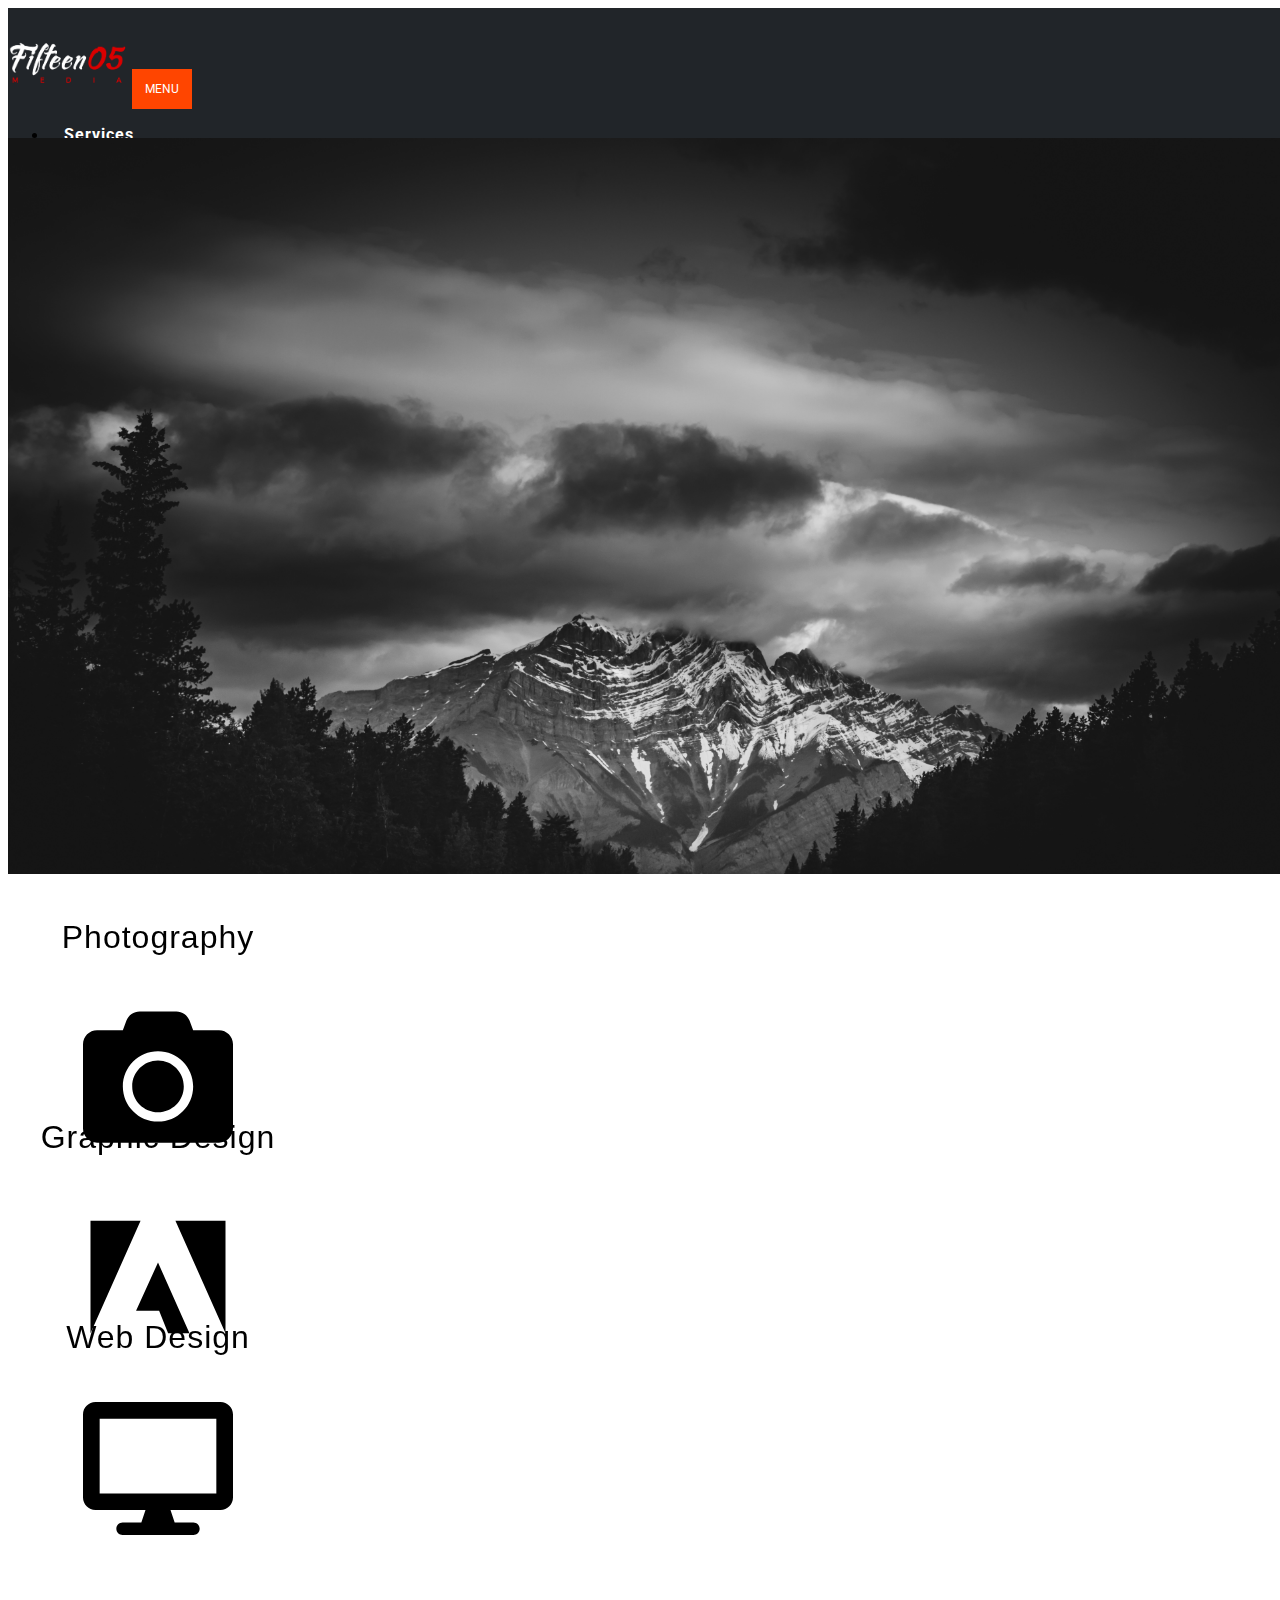
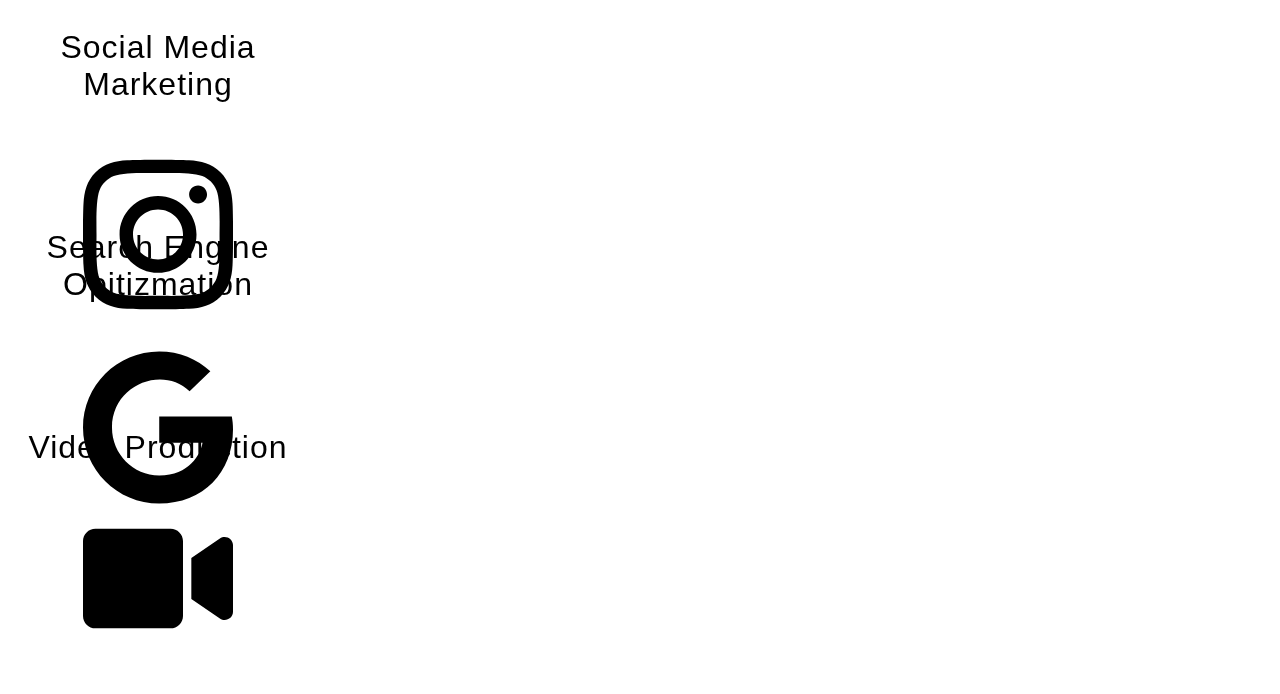
<file: services.html>
<!doctype html>
<html lang="en">

<head>
    <!-- Required meta tags -->
    <meta http-equiv="Content-Type" charset="utf-8">
    <meta name="viewport" content="width=device-width, initial-scale=1, shrink-to-fit=no">

    <!-- Other Assets -->
    <link rel="stylesheet" href="https://cdnjs.cloudflare.com/ajax/libs/font-awesome/4.7.0/css/font-awesome.min.css">

    <!-- Bootstrap CSS -->
    <!-- Bootstrap CSS -->
    <link rel="stylesheet" href="https://stackpath.bootstrapcdn.com/bootstrap/4.1.2/css/bootstrap.min.css"
        integrity="sha384-Smlep5jCw/wG7hdkwQ/Z5nLIefveQRIY9nfy6xoR1uRYBtpZgI6339F5dgvm/e9B" crossorigin="anonymous">
    <link rel="stylesheet" href="./style/services.css">
    <link href="https://fonts.googleapis.com/css?family=Abel|Cookie|Open+Sans+Condensed:300|Roboto:300|Varela+Round"
        rel="stylesheet">

    <title>Fifteen05 Media | Services We Render </title>
</head>

<body>
    <!-- Navigation -->
    <nav class="navbar navbar-expand-lg navbar-dark fixed-top" id="mainNav" style="background-color: #212529;">
        <div class="container">
            <a class="navbar-brand" href="/">
                <img class="nav-logo" src="./icon.png"></a>
            <button class="navbar-toggler" type="button" data-toggle="collapse" data-target="#navbarCollapse"
                aria-controls="navbarCollapse" aria-expanded="false" aria-label="Toggle navigation">
                Menu
                <span class="navbar-toggler-icon"></span>
            </button>
            <div class="collapse navbar-collapse" id="navbarCollapse">
                <ul class="navbar-nav text-uppercase ml-auto">
                    <li class="nav-item active">
                        <a class="nav-link" href="./services.html">Services</a>
                    </li>
                    <li class="nav-item">
                        <a class="nav-link" href="./portfolio.html">Portfolio</a>
                    </li>
                    <li class="nav-item">
                        <a class="nav-link" href="./about.html">About</a>
                    </li>
                    <li class="nav-item">
                        <a class="nav-link" href="./team.html">Team</a>
                    </li>
                    <li class="nav-item">
                        <a class="nav-link" href="./contact.html">Contact</a>
                    </li>
            </div>
        </div>
    </nav>

    <!-- Header -->
    <header class="masthead">
    </header>

    <!-- Services Card grid-->
    <div class="container">
        <!-- First row (Photography, Graphic design, etc. -->
        <div class="row">
            <div class="col-sm">
                <div class="flip-card">
                    <div class="flip-card-inner">
                        <div class="flip-card-front">
                            <h1>Photography</h1>
                            <div class="image-container">
                                <img src="images/camera-solid.svg" alt="Avatar" class="img-fluid"
                                    style="width: auto; height: auto;">
                            </div>
                        </div>
                        <div class="flip-card-back">
                            <p> &bull; Professional photographers and photo editors</p>
                            <p> &bull; Experince in a broad range of shots</p>
                            <p> &bull; Photos for social media, websites, and adversitments</p>
                        </div>
                    </div>
                </div>
            </div>
            <div class="col-sm">
                <div class="flip-card">
                    <div class="flip-card-inner">
                        <div class="flip-card-front">
                            <h1>Graphic Design</h1>
                            <div class="image-container">
                                <img src="images/adobe-brands.svg" alt="Avatar" class="img-fluid">
                            </div>
                        </div>
                        <div class="flip-card-back">
                            <p> &bull; Graphic and logo designs using your input and creativity</p>
                            <p> &bull; Printable graphics for banners, posters, and other adversitments</p>
                            <p> &bull; Unlimited revisions until graphics meet your needs</p>
                            <p>Experinced</p>
                        </div>
                    </div>
                </div>
            </div>
            <div class="col-sm">
                <div class="flip-card">
                    <div class="flip-card-inner">
                        <div class="flip-card-front">
                            <h1>Web Design</h1>
                            <div class="image-container">
                                <img src="images/desktop-solid.svg" alt="Avatar" class="img-fluid">
                            </div>
                        </div>
                        <div class="flip-card-back">
                            <p>Professional</p>
                            <p>Experinced</p>
                        </div>
                    </div>
                </div>
            </div>
        </div>
        <!-- Second row (Photography, Graphic design, etc. -->
        <div class="row">
            <div class="col-sm">
                <div class="flip-card">
                    <div class="flip-card-inner">
                        <div class="flip-card-front">
                            <h1>Social Media Marketing</h1>
                            <div class="image-container">
                                <img src="images/instagram-brands.svg" alt="Avatar" class="img-fluid">
                            </div>
                        </div>
                        <div class="flip-card-back">
                            <p>Professional</p>
                            <p>Experinced</p>
                        </div>
                    </div>
                </div>
            </div>
            <div class="col-sm">
                <div class="flip-card">
                    <div class="flip-card-inner">
                        <div class="flip-card-front">
                            <h1>Search Engine Opitizmation</h1>
                            <div class="image-container">
                                <img src="images/google-brands.svg" alt="Avatar" class="img-fluid">
                            </div>
                        </div>
                        <div class="flip-card-back">
                            <p>Professional</p>
                            <p>Experinced</p>
                        </div>
                    </div>
                </div>
            </div>
            <div class="col-sm">
                <div class="flip-card">
                    <div class="flip-card-inner">
                        <div class="flip-card-front">
                            <h1>Video Production</h1>
                            <div class="image-container">
                                <img src="images/video-solid.svg" alt="Avatar" class="img-fluid">
                            </div>
                        </div>
                        <div class="flip-card-back">
                            <p>Professional</p>
                            <p>Experinced</p>
                        </div>
                    </div>
                </div>
            </div>
        </div>
    </div>


    <!-- Optional JavaScript -->
    <!-- jQuery first, then Popper.js, then Bootstrap JS -->
    <script src="https://code.jquery.com/jquery-3.3.1.slim.min.js"
        integrity="sha384-q8i/X+965DzO0rT7abK41JStQIAqVgRVzpbzo5smXKp4YfRvH+8abtTE1Pi6jizo" crossorigin="anonymous">
    </script>
    <script src="https://cdnjs.cloudflare.com/ajax/libs/popper.js/1.14.3/umd/popper.min.js"
        integrity="sha384-ZMP7rVo3mIykV+2+9J3UJ46jBk0WLaUAdn689aCwoqbBJiSnjAK/l8WvCWPIPm49" crossorigin="anonymous">
    </script>
    <script src="https://stackpath.bootstrapcdn.com/bootstrap/4.1.2/js/bootstrap.min.js"
        integrity="sha384-o+RDsa0aLu++PJvFqy8fFScvbHFLtbvScb8AjopnFD+iEQ7wo/CG0xlczd+2O/em" crossorigin="anonymous">
    </script>


</body>

</html>
</file>
<file: style/services.css>
body {
  width: 100%;
  height: 100%;
  overflow-x: hidden;
}

h1 {
  font-size: 200%;
  font-weight: 500;
  padding: 0.75em 0;
  letter-spacing: 1px;
  color: black;
  font-family: 'Montserrat', -apple-system, BlinkMacSystemFont, 'Segoe UI', 'Helvetica Neue', Arial, sans-serif, 'Apple Color Emoji', 'Segoe UI Emoji', 'Segoe UI Symbol', 'Noto Color Emoji';
}

p {
  font-size: 120%;
  font-weight: 500;
  letter-spacing: 1px;
  padding-top: 0.8px;
  color: black;
  font-family: 'Montserrat', -apple-system, BlinkMacSystemFont, 'Segoe UI', Roboto, 'Helvetica Neue', Arial, sans-serif, 'Apple Color Emoji', 'Segoe UI Emoji', 'Segoe UI Symbol', 'Noto Color Emoji';
}


#mainNav {
  padding-top: 25px;
  padding-bottom: 25px;
  background-color: #212529;
}

#mainNav .nav-logo {
  width: 80px;
  height: 40px;
}

#mainNav .navbar-toggler {
  font-size: 12px;
  right: 0;
  padding: 13px;
  text-transform: uppercase;
  color: white;
  border: 0;
  background-color: orangered;
  font-family: 'Montserrat', -apple-system, BlinkMacSystemFont, 'Segoe UI', Roboto, 'Helvetica Neue', Arial, sans-serif, 'Apple Color Emoji', 'Segoe UI Emoji', 'Segoe UI Symbol', 'Noto Color Emoji';
}

#mainNav .navbar-brand {
  color: orangered;
  font-family: 'Kaushan Script', -apple-system, BlinkMacSystemFont, 'Segoe UI', Roboto, 'Helvetica Neue', Arial, sans-serif, 'Apple Color Emoji', 'Segoe UI Emoji', 'Segoe UI Symbol', 'Noto Color Emoji';
}

#mainNav .navbar-brand.active,
#mainNav .navbar-brand:active,
#mainNav .navbar-brand:focus,
#mainNav .navbar-brand:hover {
  color: orangered;
  border-bottom-color: orangered;
}

#mainNav .navbar-nav .nav-item .nav-link {
  font-size: 90%;
  font-weight: 400;
  padding: 0.75em 0;
  letter-spacing: 1px;
  color: white;
  font-family: 'Montserrat', -apple-system, BlinkMacSystemFont, 'Segoe UI', Roboto, 'Helvetica Neue', Arial, sans-serif, 'Apple Color Emoji', 'Segoe UI Emoji', 'Segoe UI Symbol', 'Noto Color Emoji';
}

#mainNav .navbar-nav .nav-item .nav-link.active,
#mainNav .navbar-nav .nav-item .nav-link:hover {
  color: orangered;
}

@media (min-width: 992px) {
  #mainNav {
    padding-top: 25px;
    padding-bottom: 25px;
    -webkit-transition: padding-top 0.3s, padding-bottom 0.3s;
    transition: padding-top 0.3s, padding-bottom 0.3s;
    height: 80px;
    background-color: #212529;
  }

  #mainNav .nav-logo {
    width: 120px;
    height: 60px;
  }

  #mainNav .navbar-brand.active,
  #mainNav .navbar-brand:active,
  #mainNav .navbar-brand:focus,
  #mainNav .navbar-brand:hover {
    color: orangered;
    border-bottom-color: orangered;
  }

  #mainNav .navbar-nav .nav-item .nav-link {
    padding: 1.1em 1em !important;
    font-size: 100%;
    font-weight: 700;
    letter-spacing: 1px;
    color: white;
    border-bottom-color: orangered;
    font-family: 'Montserrat', -apple-system, BlinkMacSystemFont, 'Segoe UI', Roboto, 'Helvetica Neue', Arial, sans-serif, 'Apple Color Emoji', 'Segoe UI Emoji', 'Segoe UI Symbol', 'Noto Color Emoji';
  }

  #mainNav.navbar-shrink {
    padding-top: 0;
    padding-bottom: 0;
    background-color: #212529;
  }

  #mainNav.navbar-shrink .navbar-brand {
    font-size: 1.25em;
    padding: 12px 0;
  }
}

header.masthead {
  text-align: center;
  min-height: 30rem;
  position: relative;
  display: table;
  width: 100%;
  height: auto;
  padding-top: 8rem;
  padding-bottom: 8rem;
  background-image: url("../bg-3.jpg");
  background-position: center center;
  color: white;
  background-repeat: no-repeat;
  background-size: cover;
}

header.masthead .intro-text {
  padding-top: 150px;
  padding-bottom: 100px;
}

header.masthead .intro-text .intro-lead-in {
  font-size: 22px;
  font-style: italic;
  line-height: 22px;
  margin-bottom: 25px;
  font-family: 'Droid Serif', -apple-system, BlinkMacSystemFont, 'Segoe UI', Roboto, 'Helvetica Neue', Arial, sans-serif, 'Apple Color Emoji', 'Segoe UI Emoji', 'Segoe UI Symbol', 'Noto Color Emoji';
}

header.masthead .intro-text .intro-heading {
  font-size: 50px;
  font-weight: 700;
  line-height: 50px;
  margin-bottom: 25px;
  font-family: 'Montserrat', -apple-system, BlinkMacSystemFont, 'Segoe UI', Roboto, 'Helvetica Neue', Arial, sans-serif, 'Apple Color Emoji', 'Segoe UI Emoji', 'Segoe UI Symbol', 'Noto Color Emoji';
}

@media (min-width: 768px) {
  header.masthead .intro-text {
    padding-top: 300px;
    padding-bottom: 200px;
  }

  header.masthead .intro-text .intro-lead-in {
    font-size: 40px;
    font-style: italic;
    line-height: 40px;
    margin-bottom: 25px;
    font-family: 'Droid Serif', -apple-system, BlinkMacSystemFont, 'Segoe UI', Roboto, 'Helvetica Neue', Arial, sans-serif, 'Apple Color Emoji', 'Segoe UI Emoji', 'Segoe UI Symbol', 'Noto Color Emoji';
  }

  header.masthead .intro-text .intro-heading {
    font-size: 75px;
    font-weight: 700;
    line-height: 75px;
    margin-bottom: 50px;
    font-family: 'Montserrat', -apple-system, BlinkMacSystemFont, 'Segoe UI', Roboto, 'Helvetica Neue', Arial, sans-serif, 'Apple Color Emoji', 'Segoe UI Emoji', 'Segoe UI Symbol', 'Noto Color Emoji';
  }
}

div.row {
  margin-bottom: 110px;
}

.flip-card {
  background-color: rgba(245, 245, 245, 0);
  width: 300px;
  height: 200px;
  perspective: 1000px;
}

.flip-card-inner {
  position: relative;
  width: 100%;
  height: 100%;
  text-align: center;
  transition: transform 0.8s;
  transform-style: preserve-3d;
}

.flip-card:hover .flip-card-inner {
  transform: rotateY(180deg);
}

.flip-card-front,
.flip-card-back {
  position: absolute;
  width: 100%;
  height: 100%;
  color: white;
  -webkit-perspective: 0;
  -webkit-backface-visibility: hidden;
  -webkit-transform: translate3d(0, 0, 0);
  visibility: visible;
  backface-visibility: hidden;
}

.flip-card-front {
  color: black;
}

.flip-card-back {
  color: black;
  transform: rotateY(180deg);
}

div.image-container {
  width: 50%;
  height: 50%;
  margin: auto;
}
</file>
